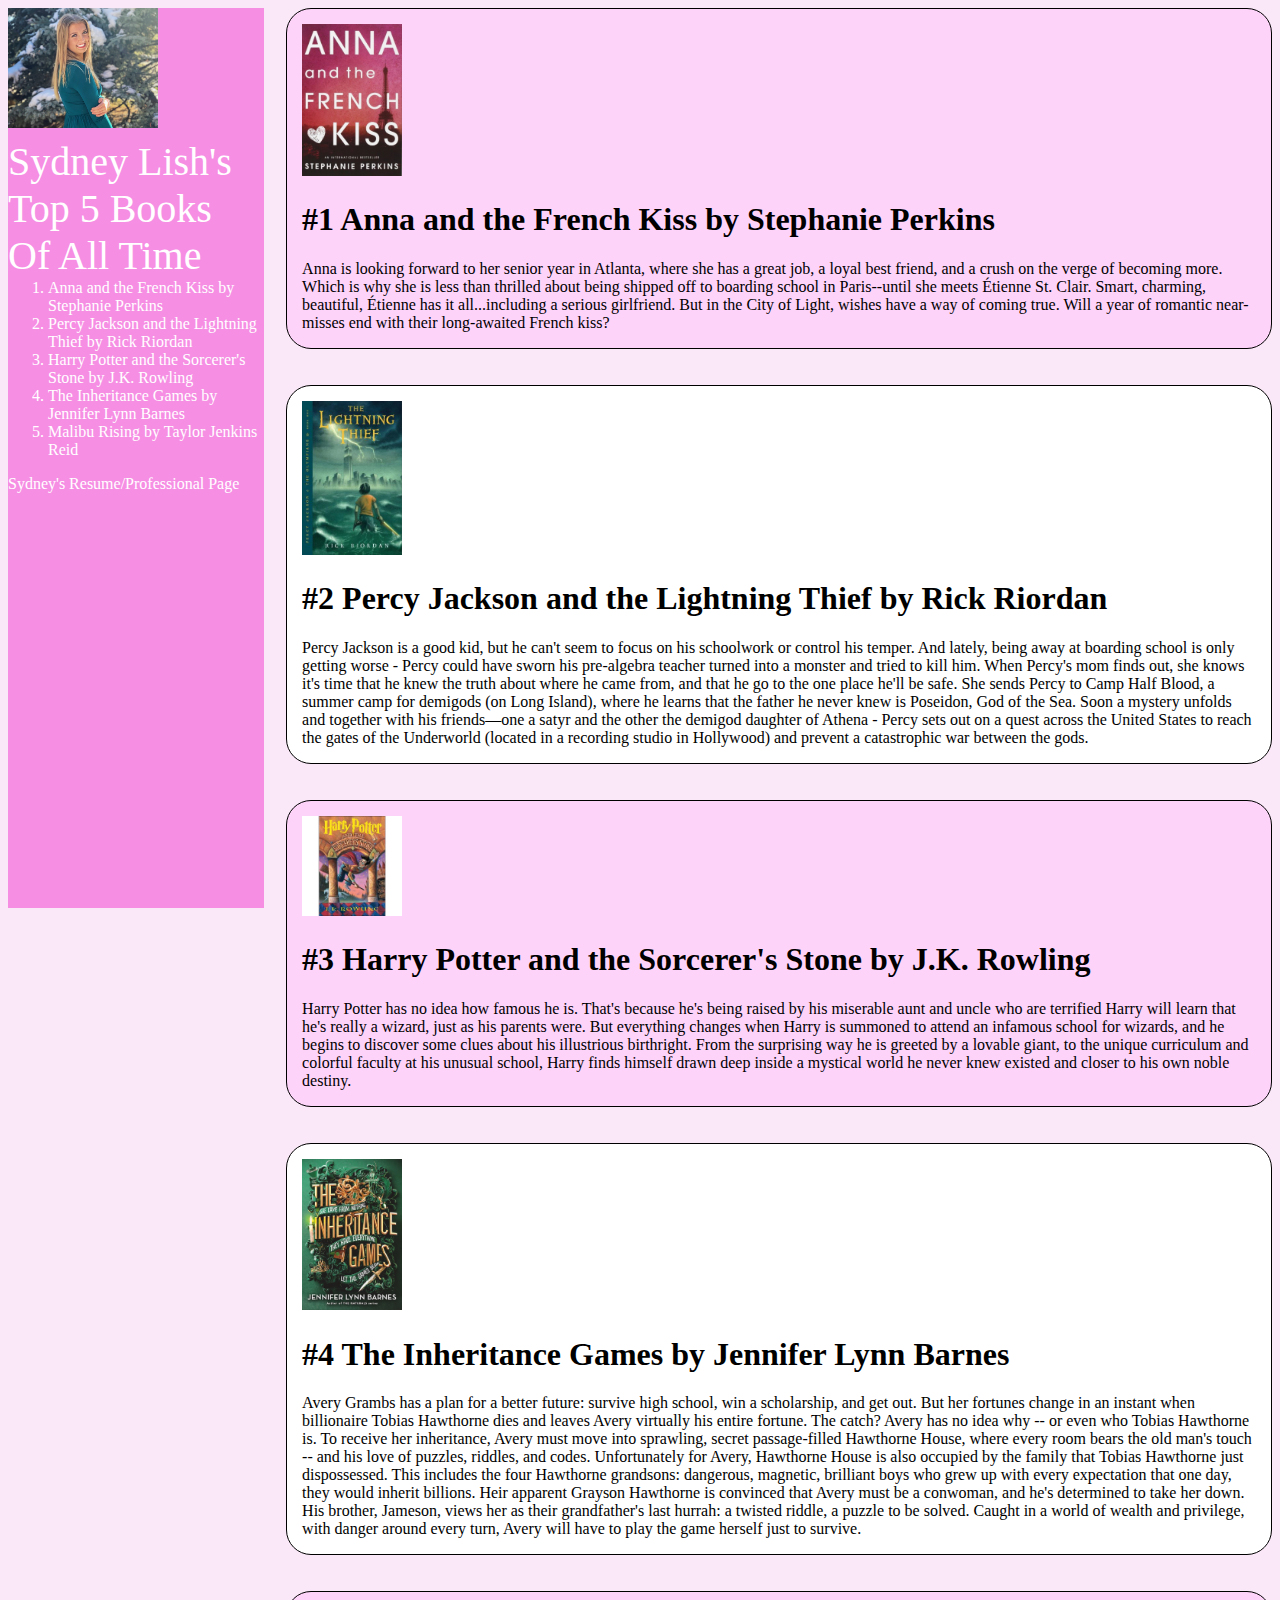
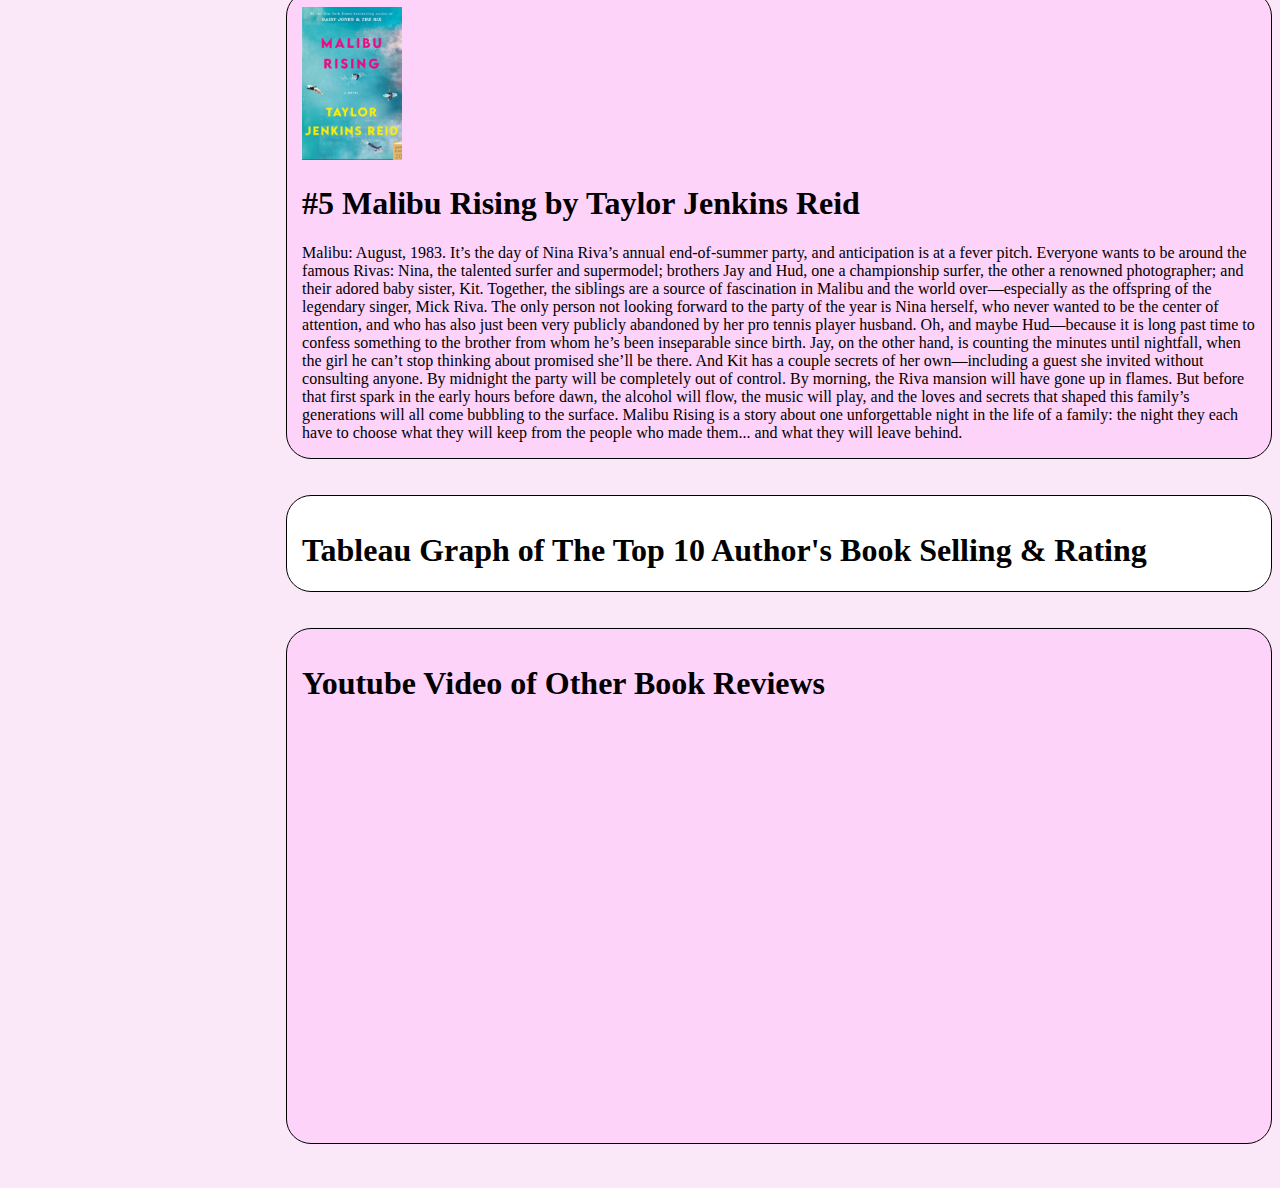
<file: index.html>
<!DOCTYPE html>
<html lang="en">

    <head>
        <title>Sydney Lish's Top 5 Books Of All Time</title>
        <!--Stylesheet Link Here-->
        <link rel="stylesheet" href="styles/mystyles.css">
    
        <!--Font from Google-->
        <link rel="preconnect" href="https://fonts.googleapis.com"> 
<link rel="preconnect" href="https://fonts.gstatic.com" crossorigin> 
<link href="https://fonts.googleapis.com/css2?family=Playfair+Display&display=swap" rel="stylesheet">

    </head>

<body>

    <nav id="navbar" class="navbar order-last order-lg-0">
        <ul>
            <li id="banner">
                <img src="img/landscape.jpg" alt="sydney lish" id="landscape">
                <span class="header">Sydney Lish's Top 5 Books Of All Time</span>
            </li>
        <ol>
            <li>Anna and the French Kiss by Stephanie Perkins</li>
            <li>Percy Jackson and the Lightning Thief by Rick Riordan</li>
            <li>Harry Potter and the Sorcerer's Stone by J.K. Rowling</li>
            <li>The Inheritance Games by Jennifer Lynn Barnes</li>
            <li>Malibu Rising by Taylor Jenkins Reid</li>
        </ol>
        <p>
            <a href="http://localhost:52330/about.html">Sydney's Resume/Professional Page</a>
        </p>
        </ul>
    </nav>

    <div class="content">
        <article>
            <div class="card odd">
                <img src="img/Anna.jpg" alt="Anna and the French Kiss by Stephanie Perkins">
                <div class="container">
                    <h1> #1 Anna and the French Kiss by Stephanie Perkins</h1>
                    <p></p>
                    <p>Anna is looking forward to her senior year in Atlanta, where she has a great job, a loyal best friend, and a crush on the verge of becoming more. Which is why she is less than thrilled about being shipped off to boarding school in Paris--until she meets Étienne St. Clair. Smart, charming, beautiful, Étienne has it all...including a serious girlfriend.

                        But in the City of Light, wishes have a way of coming true. Will a year of romantic near-misses end with their long-awaited French kiss?</p>
                </div>
            </div>
        </article><br><br>
        <article>
            <div class="card even">
                <img src="img/percyjackson.jpg" alt="Percy Jackson">
                <div class="container">
                    <h1> #2 Percy Jackson and the Lightning Thief by Rick Riordan</h1>
                    <p>Percy Jackson is a good kid, but he can't seem to focus on his schoolwork or control his temper. And lately, being away at boarding school is only getting worse - Percy could have sworn his pre-algebra teacher turned into a monster and tried to kill him. When Percy's mom finds out, she knows it's time that he knew the truth about where he came from, and that he go to the one place he'll be safe. She sends Percy to Camp Half Blood, a summer camp for demigods (on Long Island), where he learns that the father he never knew is Poseidon, God of the Sea. Soon a mystery unfolds and together with his friends—one a satyr and the other the demigod daughter of Athena - Percy sets out on a quest across the United States to reach the gates of the Underworld (located in a recording studio in Hollywood) and prevent a catastrophic war between the gods.</p>
                </div>
            </div>
        </article><br><br>
        <article>
            <div class="card odd">
                <img src="img/Harrypotter3.jpg"
                    alt="Harry Potter">
                <div class="container">
                    <h1>#3 Harry Potter and the Sorcerer's Stone by J.K. Rowling</h1>
                    <p>Harry Potter has no idea how famous he is. That's because he's being raised by his miserable aunt and uncle who are terrified Harry will learn that he's really a wizard, just as his parents were. But everything changes when Harry is summoned to attend an infamous school for wizards, and he begins to discover some clues about his illustrious birthright. From the surprising way he is greeted by a lovable giant, to the unique curriculum and colorful faculty at his unusual school, Harry finds himself drawn deep inside a mystical world he never knew existed and closer to his own noble destiny.</p>

                </div>
            </div>
        </article><br><br>


        <article>
            <div class="card even">
                <img src="img/Inheritancegames.jpg" alt="The Inheritance Games">
                <div class="container">
                    <h1>#4 The Inheritance Games by Jennifer Lynn Barnes</h1>
                    <p>Avery Grambs has a plan for a better future: survive high school, win a scholarship, and get out. But her fortunes change in an instant when billionaire Tobias Hawthorne dies and leaves Avery virtually his entire fortune. The catch? Avery has no idea why -- or even who Tobias Hawthorne is.

                        To receive her inheritance, Avery must move into sprawling, secret passage-filled Hawthorne House, where every room bears the old man's touch -- and his love of puzzles, riddles, and codes. Unfortunately for Avery, Hawthorne House is also occupied by the family that Tobias Hawthorne just dispossessed. This includes the four Hawthorne grandsons: dangerous, magnetic, brilliant boys who grew up with every expectation that one day, they would inherit billions. Heir apparent Grayson Hawthorne is convinced that Avery must be a conwoman, and he's determined to take her down. His brother, Jameson, views her as their grandfather's last hurrah: a twisted riddle, a puzzle to be solved. Caught in a world of wealth and privilege, with danger around every turn, Avery will have to play the game herself just to survive.</p>
                </div>
            </div>
        </article><br><br>
        <article>
            <div class="card odd">
                <img src="img/Maliburising.jpg" alt="Malibu Rising">
                <div class="container">
                    <h1>#5 Malibu Rising by Taylor Jenkins Reid</h1>
                    <p>Malibu: August, 1983. It’s the day of Nina Riva’s annual end-of-summer party, and anticipation is at a fever pitch. Everyone wants to be around the famous Rivas: Nina, the talented surfer and supermodel; brothers Jay and Hud, one a championship surfer, the other a renowned photographer; and their adored baby sister, Kit. Together, the siblings are a source of fascination in Malibu and the world over—especially as the offspring of the legendary singer, Mick Riva.

                        The only person not looking forward to the party of the year is Nina herself, who never wanted to be the center of attention, and who has also just been very publicly abandoned by her pro tennis player husband. Oh, and maybe Hud—because it is long past time to confess something to the brother from whom he’s been inseparable since birth.
                        
                        Jay, on the other hand, is counting the minutes until nightfall, when the girl he can’t stop thinking about promised she’ll be there.
                        
                        And Kit has a couple secrets of her own—including a guest she invited without consulting anyone.
                        
                        By midnight the party will be completely out of control. By morning, the Riva mansion will have gone up in flames. But before that first spark in the early hours before dawn, the alcohol will flow, the music will play, and the loves and secrets that shaped this family’s generations will all come bubbling to the surface.
                        
                        Malibu Rising is a story about one unforgettable night in the life of a family: the night they each have to choose what they will keep from the people who made them... and what they will leave behind.</p>
                </div>
            </div>
        </article><br><br>

        <article>
            <div class="card even">
                <div class="container">
                    <h1>Tableau Graph of The Top 10 Author's Book Selling &amp; Rating </h1>
                    <div class='tableauPlaceholder' id='viz1670433653358' style='position: relative'><noscript><a href='#'><img alt='Top 10 Author Book Selling &amp; Rating ' src='https:&#47;&#47;public.tableau.com&#47;static&#47;images&#47;am&#47;amazon-top-50-bestselling-books-2009-2019&#47;Sheet22&#47;1_rss.png' style='border: none' /></a></noscript><object class='tableauViz'  style='display:none;'><param name='host_url' value='https%3A%2F%2Fpublic.tableau.com%2F' /> <param name='embed_code_version' value='3' /> <param name='site_root' value='' /><param name='name' value='amazon-top-50-bestselling-books-2009-2019&#47;Sheet22' /><param name='tabs' value='no' /><param name='toolbar' value='yes' /><param name='static_image' value='https:&#47;&#47;public.tableau.com&#47;static&#47;images&#47;am&#47;amazon-top-50-bestselling-books-2009-2019&#47;Sheet22&#47;1.png' /> <param name='animate_transition' value='yes' /><param name='display_static_image' value='yes' /><param name='display_spinner' value='yes' /><param name='display_overlay' value='yes' /><param name='display_count' value='yes' /><param name='language' value='en' /></object></div>                <script type='text/javascript'>                    var divElement = document.getElementById('viz1670433653358');                    var vizElement = divElement.getElementsByTagName('object')[0];                    vizElement.style.width='100%';vizElement.style.height=(divElement.offsetWidth*0.55)+'px';                    var scriptElement = document.createElement('script');                    scriptElement.src = 'https://public.tableau.com/javascripts/api/viz_v1.js';                    vizElement.parentNode.insertBefore(scriptElement, vizElement);                </script>
                </div>
            </div>
        </article><br><br>

        <article>
            <div class="card odd">
                <div class="container">
                    <h1>Youtube Video of Other Book Reviews </h1>
                    <iframe width="900" height="415" src="https://www.youtube.com/embed/_P2Yz5RRqaM" title="YouTube video player" frameborder="0" allow="accelerometer; autoplay; clipboard-write; encrypted-media; gyroscope; picture-in-picture" allowfullscreen></iframe>
                </div>
            </div>
        </article><br><br>

    </div>
</body>



</html>
</file>
<file: styles/mystyles.css>
img {width:100px;} 

body {
    font-family:'Times New Roman', Times, serif, monospace;
    background-color: rgb(250, 231, 247);
}

#banner {font-family: 'Rubik Microbe', cursive;
        font-size: 2.5em;
        color: white;
}


a {
    text-decoration: dotted;
    text-decoration-line: rgb(255, 0, 162);
    color: white;
}

ul {
    list-style-type: none;
    margin: 0;
    padding: 0;
    width: 20%;
    background-color: #f68ee4;
    color: white;
    height: 100%; /* Full height */
    position: fixed; /* Make it stick, even on scroll */
    overflow: auto; /* Enable scrolling if the sidenav has too much content */
  }

  /* Change the link color on hover */
li a:hover {
    background-color: rgb(229, 222, 222);
    color: white;
  }

#banner img {
    width: 150px;
}

.content {
    margin-left: 22%;
}

.card {
    border: black 1px solid;
    padding-left: 15px;
    padding-right: 15px;
    padding-top: 15px;
    border-radius: 25px;
}

.odd{
    background-color: rgb(254, 211, 250);
    
}

.even{
    background-color: rgb(255, 255, 255);
    
}
</file>
